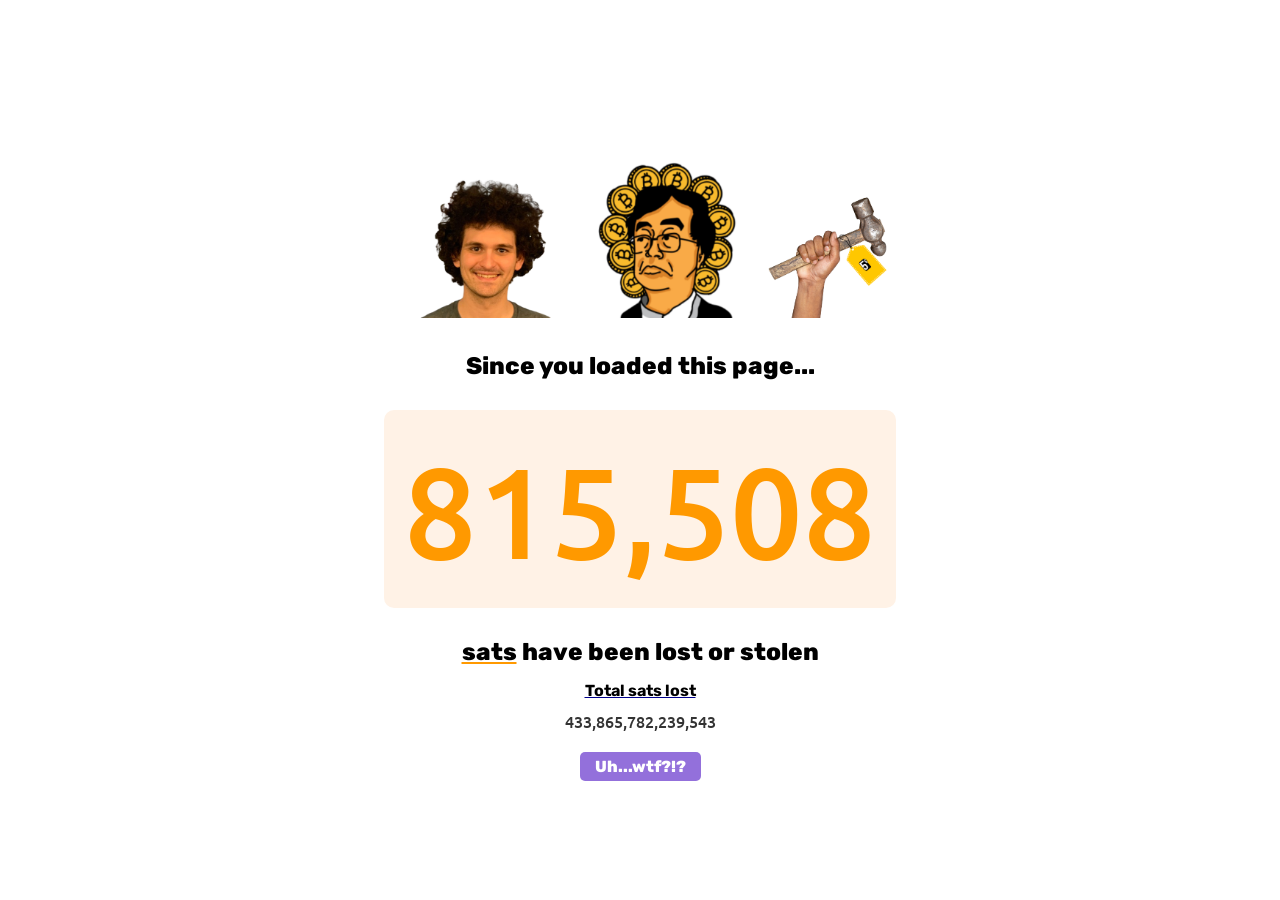
<file: index.html>
<!DOCTYPE html>
<html lang="en">
<head>
    <meta charset="UTF-8">
    <meta name="viewport" content="width=device-width, initial-scale=1.0">
    <title>Counter</title>
    <link href="https://fonts.googleapis.com/css2?family=Ubuntu:ital,wght@1,700&display=swap" rel="stylesheet">
    <link href="https://fonts.googleapis.com/css2?family=Rubik:wght@400;500;700&display=swap" rel="stylesheet">
    <link rel="stylesheet" href="style.css">
</head>
<body>
<div id="buttonContainer">
    <img id="imageButton" class="image-button" src="goodpic.png" alt="Image Button"
         onmousedown="changeImage('badpic.png')" onmouseup="changeImage('goodpic.png')">
</div>
<div id="container">
    <div id="label">Since you loaded this page...</div>
    <div id="counter">0</div>
    <div id="label2"><span id="toggleCounter" class="underline" onclick="toggleCounter()">sats</span> have been lost or stolen</div>
    <div id="totalLabel" class="totalunderline">Total sats lost</div>
    <div id="totalCounter">0</div>
</div>

<footer>
    <button id="secureButton" onclick="location.href='https://rothbardbitcoin.com/landing.html'"><span>  Uh...wtf?!?  </span></button>
</footer>

<script defer src="app.js"></script>
</body>
</html>
</file>
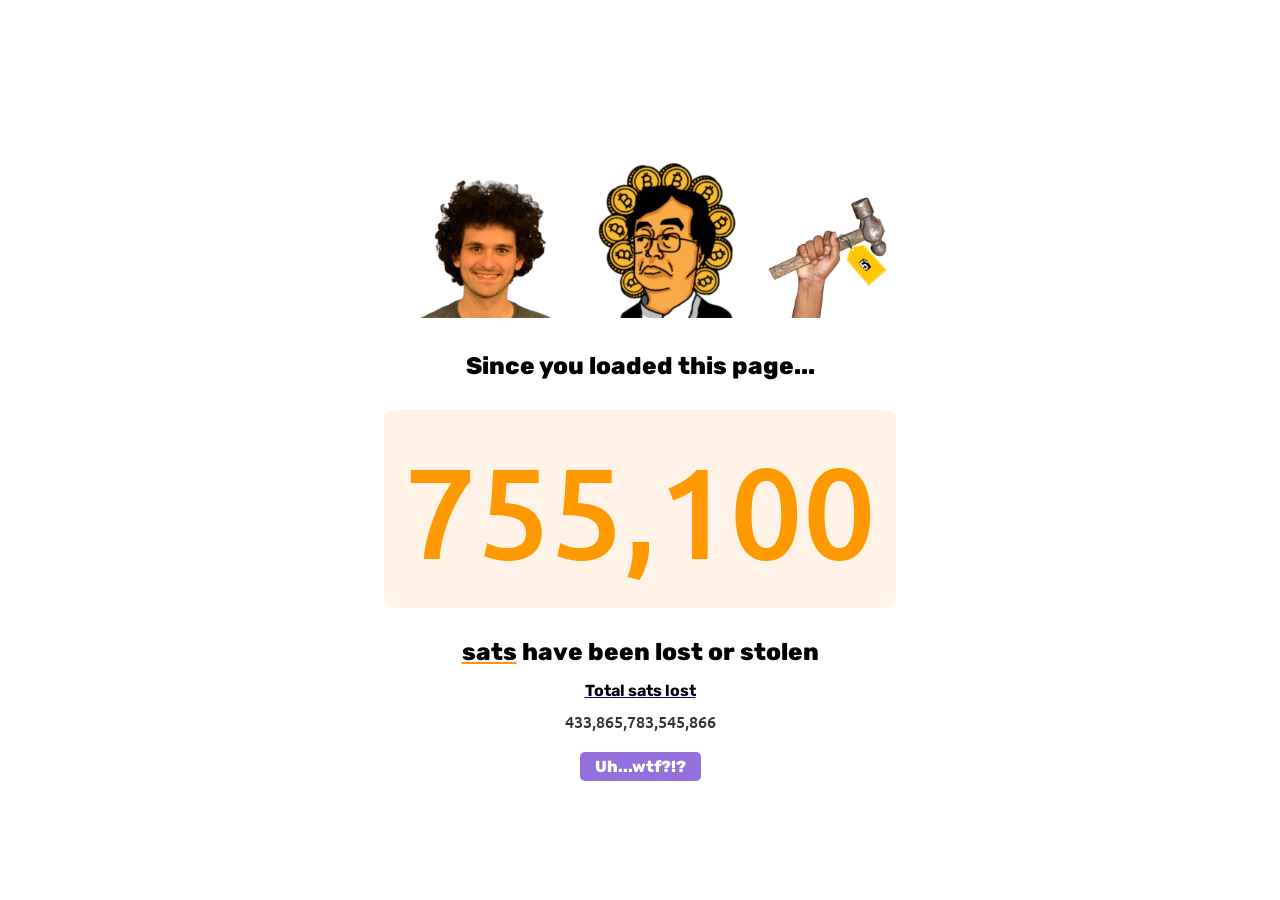
<file: bitcoin.html>
<!DOCTYPE html>
<html lang="en">
<head>
    <meta charset="UTF-8">
    <meta name="viewport" content="width=device-width, initial-scale=1.0">
    <title>Counter</title>
    <link href="https://fonts.googleapis.com/css2?family=Ubuntu:ital,wght@1,700&display=swap" rel="stylesheet">
    <link href="https://fonts.googleapis.com/css2?family=Rubik:wght@400;500;700&display=swap" rel="stylesheet">
    <link rel="stylesheet" href="style.css">
</head>
<body>
<div id="buttonContainer">
    <img id="imageButton" class="image-button" src="goodpic.png" alt="Image Button"
         onmousedown="changeImage('badpic.png')" onmouseup="changeImage('goodpic.png')">
</div>
<div id="container">
    <div id="label">Since you loaded this page...</div>
    <div id="counter">0</div>
    <div id="label2"><span id="toggleCounter" class="underline" onclick="toggleCounter()">sats</span> have been lost or stolen</div>
    <div id="totalLabel" class="totalunderline">Total sats lost</div>
    <div id="totalCounter">0</div>
</div>

<footer>
    <button id="secureButton" onclick="location.href='https://rothbard.eo.page/stn1g'"><span>  Uh...wtf?!?  </span></button>
</footer>

<script defer src="app.js"></script>
</body>
</html>
</file>
<file: style.css>
body {
    font-family: 'Rubik', sans-serif;
    display: flex;
    justify-content: center;
    align-items: center;
    min-height: 100vh;
    margin: 0;
    background-size: cover;
    background-position: center;
    flex-direction: column;
    overflow: hidden;
}

#buttonContainer {
    text-align: center;
}

#buttonContainer .image-button {
    cursor: pointer;
    display: inline-block;
    margin-bottom: 10px;
    transition: transform 0.2s ease;
    max-width: 100%;
    max-height: 200px;
}

#counter {
    font-family: 'Ubuntu', sans-serif;
    font-weight: 500;
    text-align: center;
    font-size: 8rem;
    color: #FF9900;
    background-color: #fff2e6;
    padding: 20px;
    border-radius: 10px;
    margin: 30px 0;
}

#label, #label2 {
    font-family: 'Rubik', sans-serif;
    font-weight: 800;
    text-align: center;
    font-size: 1.5rem;
    color: black;
    margin-top: 20px;
}

.underline {
    text-decoration: underline;
    -webkit-text-decoration-color: #FF9900;
    text-decoration-color: #FF9900;
}

#totalLabel {
    font-family: 'Rubik', sans-serif;
    font-weight: 700;
    text-align: center;
    font-size: 1rem;
    color: black;
    margin-top: 15px;
}

.totalunderline {
    text-decoration: underline;
    -webkit-text-decoration-color: darkblue;
    text-decoration-color: darkblue;
}

#totalCounter {
    font-family: 'Ubuntu', sans-serif;
    font-weight: 500;
    text-align: center;
    font-size: 1rem;
    margin-top: 10px;
    color: #333;
}

footer {
    text-align: center;
    margin-top: 20px;
}

#secureButton {
    font-family: 'Rubik', sans-serif;
    font-weight: 800;
    text-align: center;
    padding: 5px 15px;
    font-size: 1rem;
    color: white;
    background-color: mediumpurple;
    border: none;
    border-radius: 5px;
    cursor: pointer;
    transition: background-color 0.3s ease;
}

#secureButton:hover span{
    display: none;
    background-color: rebeccapurple;
}

button:hover:before {
    content: "Go Multisig"
}
</file>
